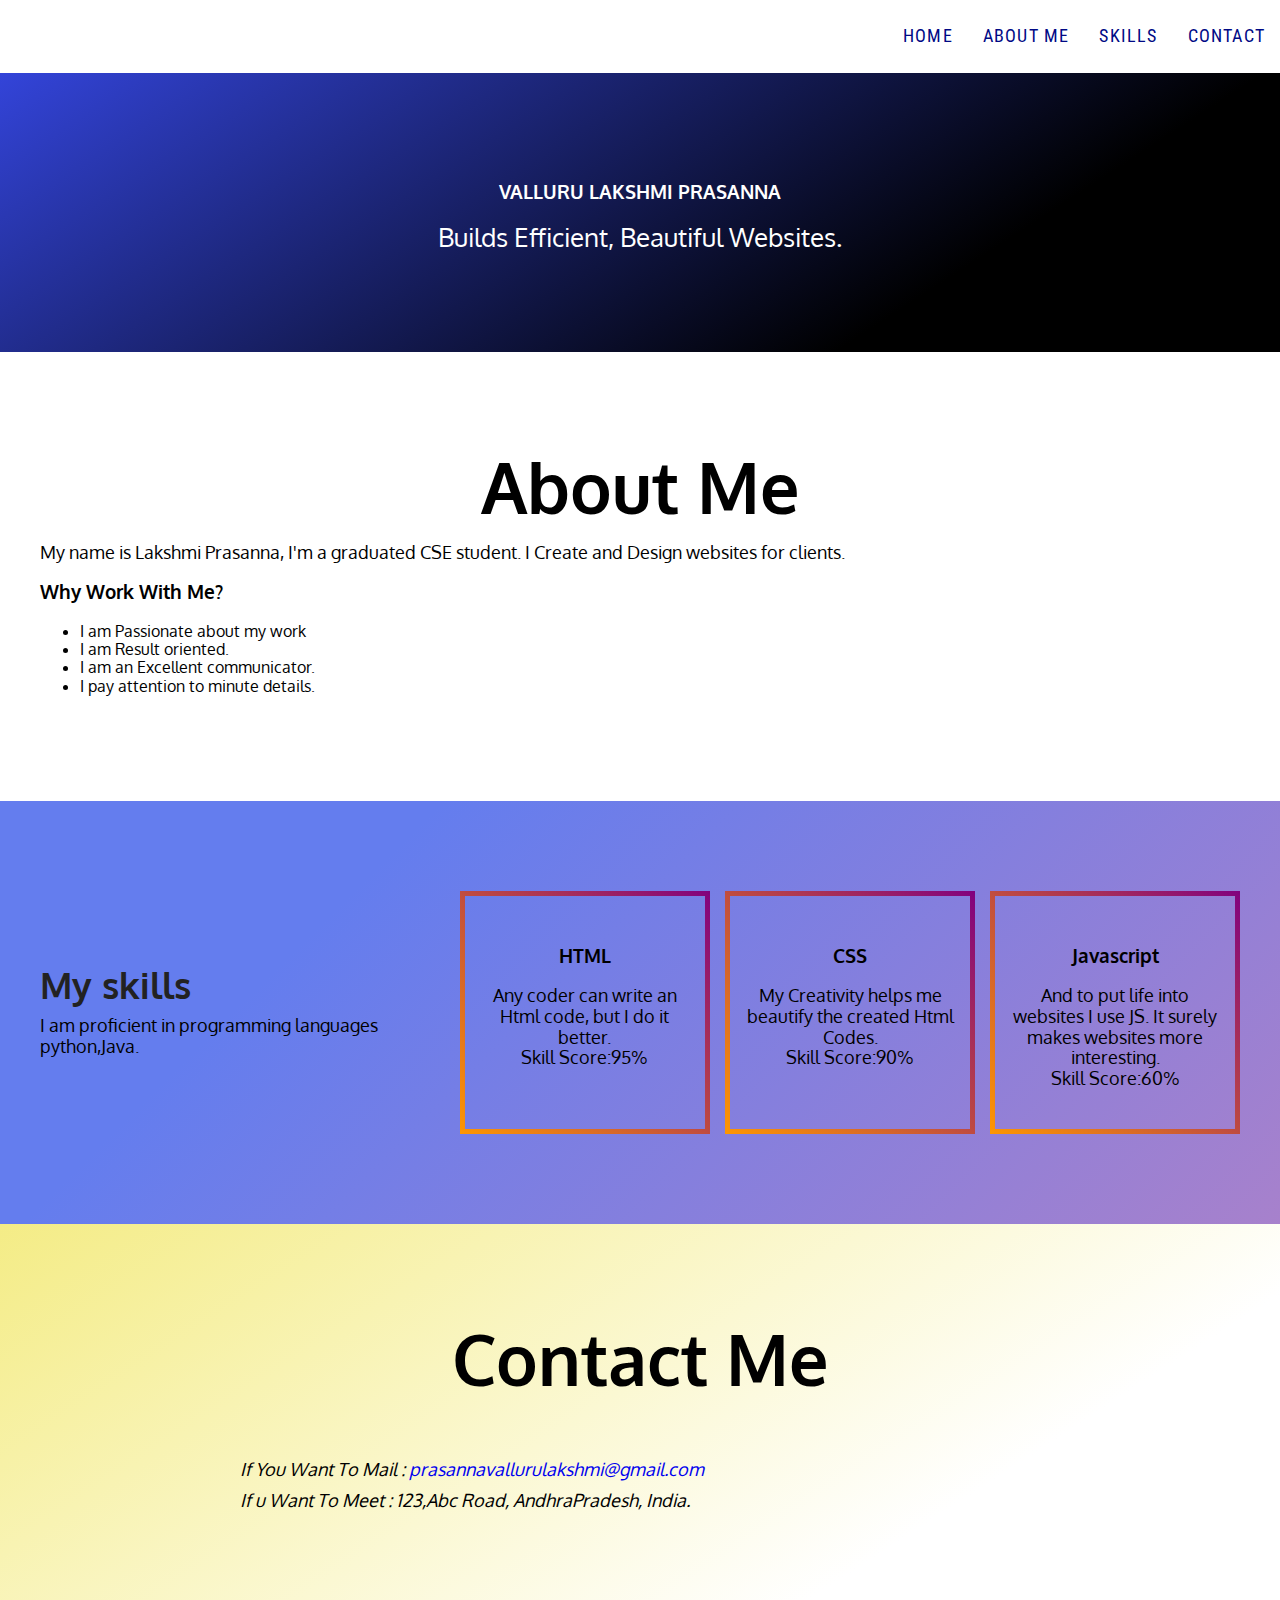
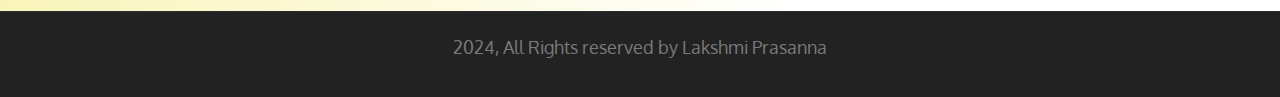
<file: index.html>
<!DOCTYPE html>
<html lang="en">

<head>
    <meta charset="UTF-8">
    <meta http-equiv="X-UA-Compatible" content="IE=edge">
    <meta name="viewport" content="width=device-width, initial-scale=1.0">
    <link href="https://fonts.googleapis.com/css2?family=Roboto+Condensed&display=swap" rel="stylesheet">
    <link href="https://fonts.googleapis.com/css2?family=Oxygen:wght@300;700&display=swap" rel="stylesheet">
    <link rel="stylesheet" type="text/css" href="style.css">


    <title>Lakshmi Prasanna's Portfolio</title>
</head>

<body>
    <nav class="site-header">
        <div class="nav-logo">
            <a href="index.html">

            </a>
        </div>

        <div class="nav-links">
            <ul>
                <li><a href="index.html">Home</a></li>
                <li><a href="#about">About Me</a></li>
                <li><a href="#skill">Skills</a></li>
                <li><a href="#contact">Contact</a></li>
            </ul>
        </div>
    </nav>



    <section class="banner">
        <div class="banner--content">
            <h3 class="name">VALLURU LAKSHMI PRASANNA</h3>
            <p class="tagline">Builds Efficient, Beautiful Websites.</p>
        </div>
    </section>



    <section id="about">
        <div class="content">
            <h2>About Me</h2>
            <div class="about-container">
                <div class="about-container-centre">
                    <p>My name is Lakshmi Prasanna, I'm a graduated CSE student. I Create and Design  websites
                        for clients.<br> </p>
                    <h3>Why Work With Me?</h3>
                    <ul>
                        <li>I am Passionate about my work</li>
                        <li>I am Result oriented.</li>
                        <li>I am an Excellent communicator.</li>
                        <li>I pay attention to minute details.</li>
                    </ul>
                </div>
            </div>
        </div>
    </section>


    <section id="skill">
        <div class="content skill--content">
            <div class="left">
                <h2>My skills</h2>
                <p> I am proficient in programming languages python,Java. </p>
            </div>
            <div class="right">
                <div class="item">
                    
                    <h3>HTML</h3>
                    <p>Any coder can write an Html code, but I do it better.<br>
                        Skill Score:95%</p>
                </div>
                <div class="item">
                   
                    <h3>CSS</h3>
                    <p>My Creativity helps me beautify the created Html Codes.<br>
                        Skill Score:90%</p>
                </div>
                <div class="item">
                   
                    <h3>Javascript</h3>
                    <p>And to put life into websites I use JS. It surely makes websites more interesting. <br>
                        Skill Score:60%</p>
                </div>
            </div>
        </div>
    </section>

    <section id="contact">
        <div class="content">
            <h2 class="center">Contact Me</h2>
            <address>
                <p>If You Want To Mail : <a href="mailto:prasannavallurulakshmi@gmail.com">prasannavallurulakshmi@gmail.com</a></p>
                <p>If u Want To Meet : 123,Abc Road, AndhraPradesh, India.</p>
            </address>
        </div>
    </section>

    <footer class="site-footer">
        <p><time datetime="2024">2024,</time> All Rights reserved by Lakshmi Prasanna</p>
        </div>
    </footer>
</body>



</html>
</file>
<file: style.css>
html {
    line-height: 1.15;
}

* {
    -webkit-box-sizing: border-box;
    box-sizing: border-box;
}

body {
    margin: 0;
    font-family: 'Oxygen', sans-serif;
    position: relative;
}

section {
    padding: 90px 15px;
}

.content {
    max-width: 1200px;
    display: block;
    margin: 0 auto;
}

p {
    font-size: 18px;
    margin: 5px 0 10px;
}

.bold {
    font-weight: 700;
}


h2 {
    font-size: 36px;
    margin: 5px 0 10px;
}

@media screen and (min-width: 768px) {
    h2 {
        font-size: 70px;
        color: #000000;
        font-weight: 700;
    }
}

img {
    max-width: 100%;
    height: auto;
}

.center {
    text-align: center;
}

.site-header {
    z-index: 10;
    font-family: 'Roboto Condensed', sans-serif;
    display: -webkit-box;
    display: -ms-flexbox;
    display: flex;
    -webkit-box-align: center;
    -ms-flex-align: center;
    align-items: center;
    -webkit-box-orient: vertical;
    -webkit-box-direction: normal;
    -ms-flex-direction: column;
    flex-direction: column;
    position: -webkit-sticky;
    position: sticky;
    top: 0;
    background-color: #FFF;
}

@media screen and (min-width: 1250px) {
    .site-header {
        -webkit-box-pack: justify;
        -ms-flex-pack: justify;
        justify-content: space-between;
        -webkit-box-orient: horizontal;
        -webkit-box-direction: normal;
        -ms-flex-direction: row;
        flex-direction: row;
    }
}

.site-header .nav-logo {
    -ms-flex-item-align: start;
    align-self: flex-start;
    padding: 10px 5px 5px;
}

.site-header .nav-logo a img {
    max-width: 120px;
    height: auto;
}

.site-header .nav-links {
    display: none;
    width: 100%;
    background-color: #DEF0FF;
}

@media screen and (min-width: 1250px) {
    .site-header .nav-links {
        display: block;
        background-color: #FFF;
    }
}

.site-header .nav-links ul {
    padding: 0;
    display: -webkit-box;
    display: -ms-flexbox;
    display: flex;
    -webkit-box-orient: vertical;
    -webkit-box-direction: normal;
    -ms-flex-direction: column;
    flex-direction: column;
    -webkit-box-pack: end;
    -ms-flex-pack: end;
    justify-content: flex-end;
}

@media screen and (min-width: 1250px) {
    .site-header .nav-links ul {
        -webkit-box-orient: horizontal;
        -webkit-box-direction: normal;
        -ms-flex-direction: row;
        flex-direction: row;
    }
}

.site-header .nav-links ul li {
    list-style: none;
}

.site-header .nav-links ul li a {
    font-size: 18px;
    text-transform: uppercase;
    font-family: 400;
    color: #000985;
    letter-spacing: 1.2px;
    padding: 10px 15px;
    text-decoration: none;
    display: block;
}

.site-header .nav-links ul li:hover {
    background-color: #f6f4b7;
}

.site-header button {
    cursor: pointer;
    background: transparent;
    border: none;
    max-width: 50px;
    display: block;
    position: absolute;
    top: 10px;
    right: 10px;
}

@media screen and (min-width: 768px) {
    .site-header button {
        top: 20px;
    }
}

@media screen and (min-width: 1250px) {
    .site-header button {
        display: none;
    }
}

.nav-links.active {
    display: block;
}

.banner {
    padding: 90px 15px;
    background-image: linear-gradient(147deg, #3344d9 0%, #000000 74%);
    text-align: center;
    color: #FFFFFF;
}

.banner .banner--content {
    max-width: 1400px;
    height: auto;
    display: block;
    margin: 0 auto;
}

.banner .banner--content .name {
    text-transform: uppercase;
}

.banner .banner--content .designation {
    color: rgba(255, 255, 255, 0.7);
    text-transform: uppercase;
    font-family: 'Oxygen', sans-serif;
    font-weight: 700;
    font-size: 36px;
    margin: 0;
}

@media screen and (min-width: 768px) {
    .banner .banner--content .designation {
        font-size: 70px;
    }
}

.banner .banner--content .tagline {
    font-size: 18px;
}

@media screen and (min-width: 768px) {
    .banner .banner--content .tagline {
        font-size: 26px;
    }
}

#about .content h2 {
    text-align: center;
}

#about .about-container {
    display: block;
}

@media screen and (min-width: 768px) {
    #about .about-container {
        display: -webkit-box;
        display: -ms-flexbox;
        display: flex;
        -webkit-box-pack: justify;
        -ms-flex-pack: justify;
        justify-content: space-between;
    }
}

#about .about-container-left {
    -ms-flex-preferred-size: 40%;
    flex-basis: 40%;
    background: #DEF0FF;
    padding: 30px 15px;
}

#about .about-container-left li {
    font-style: italic;
    line-height: 1.9;
}

#about .about-container-right {
    -ms-flex-preferred-size: 60%;
    flex-basis: 60%;
    background: #38e4bc;
    display: -webkit-box;
    display: -ms-flexbox;
    display: flex;
    -ms-flex-wrap: wrap;
    flex-wrap: wrap;
}


@media screen and (min-width: 1200px) {
    #about .about-container-right img {
        -ms-flex-item-align: stretch;
        -ms-grid-row-align: stretch;
        align-self: stretch;
    }
}

#skill {
    background-image: linear-gradient(315deg, #a781cc 0%, #647dee 74%);
}

#skill .skill--content {
    display: block;
}

@media screen and (min-width: 768px) {
    #skill .skill--content {
        display: -webkit-box;
        display: -ms-flexbox;
        display: flex;
        -webkit-box-pack: justify;
        -ms-flex-pack: justify;
        justify-content: space-between;
        -webkit-box-align: center;
        -ms-flex-align: center;
        align-items: center;
    }
}

#skill .skill--content .left {
    -ms-flex-preferred-size: 30%;
    flex-basis: 30%;
}

#skill .skill--content .left h2 {
    font-size: 36px;
    color: #222;
}

#skill .skill--content .right {
    -ms-flex-preferred-size: 65%;
    flex-basis: 65%;
    display: block;
}

@media screen and (min-width: 768px) {
    #skill .skill--content .right {
        display: -webkit-box;
        display: -ms-flexbox;
        display: flex;
        -webkit-box-pack: justify;
        -ms-flex-pack: justify;
        justify-content: space-between;
    }
}

#skill .skill--content .right .item {
    -ms-flex-preferred-size: 32%;
    flex-basis: 32%;
    text-align: center;
    border: 1px solid #222;
    padding: 30px 15px;
    margin-bottom: 30px;
    border-width: 5px 5px 5px 5px;
    -o-border-image: linear-gradient(45deg, #ff9800 0%, purple 100%);
    border-image: linear-gradient(45deg, #ff9800 0%, purple 100%);
    border-image-slice: 9;
    border-style: solid;
}

@media screen and (min-width: 768px) {
    #skill .skill--content .right .item {
        margin-bottom: 0;
    }
}

#skill .skill--content .right .item img {
    max-width: 100px;
    height: auto;
}





#contact .contact-detail,
#contact address {
    max-width: 800px;
    display: block;
    margin: 0 auto;
}

#contact address {
    margin-top: 60px;
}

#contact address a {
    text-decoration: none;
}

#contact {
    background-image: linear-gradient(147deg, #f4ec86 0%, #fff 74%);
}

.site-footer {
    background-color: #222;
    padding: 30px 15px 30px;
}

.site-footer {
    padding-top: 20px;
    text-align: center;
    color: #7A7A7A;
    border-top: 1px solid #FFFFFF0D;
}
</file>
